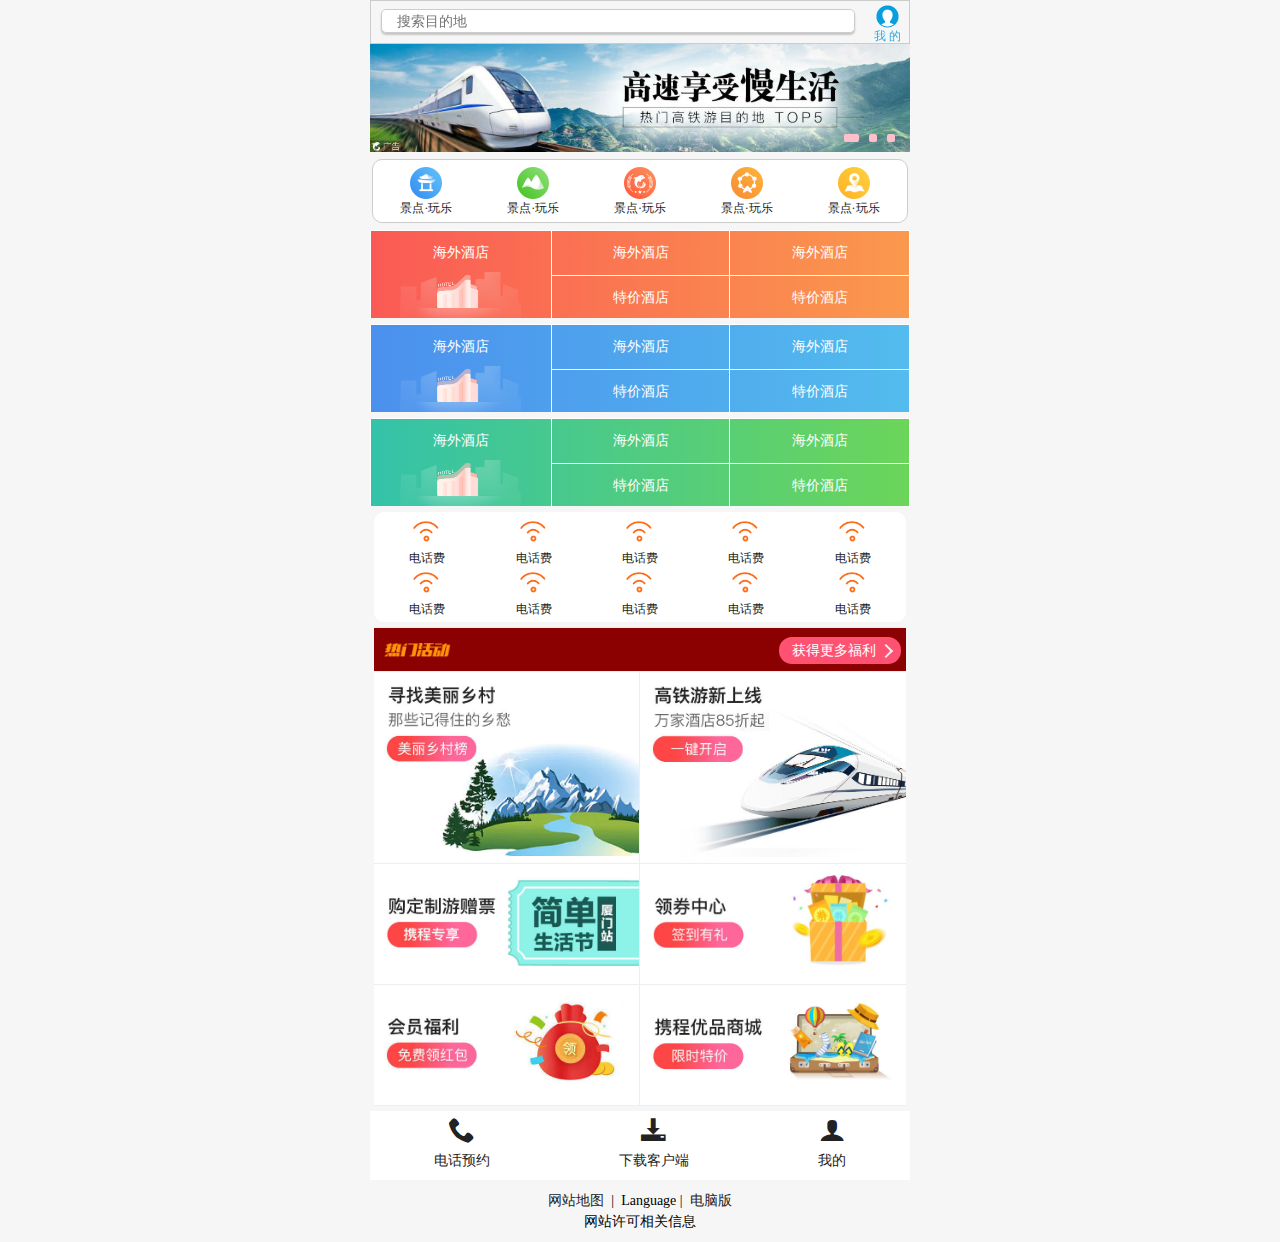
<file: index.html>
<!DOCTYPE html>
<html lang="en">
  <head>
    <meta charset="UTF-8" />
    <meta name="viewport" content="width=device-width, initial-scale=1.0" />
    <meta http-equiv="X-UA-Compatible" content="ie=edge" />
    <link rel="stylesheet" href="css/normalize.css" />
    <link rel="stylesheet" href="css/index.css" />
    <script src="js/index.js"></script>
    <title>携程移动端</title>
  </head>
  <body>
    <!-- 搜索区开始 -->
    <div class="search">
      <input type="text" placeholder="搜索目的地" />
      <a class="user" href="#"><p>我 的</p></a>
    </div>
    <!-- 搜索区结束 -->
    <!-- 焦点图 -->
    <div class="focus">
      <ul>
        <li>
          <a href="#"><img src="upload/focus3.jpg" alt="" /></a>
        </li>
        <li>
          <a href="#"><img src="upload/focus.jpg" alt="" /></a>
        </li>
        <li>
          <a href="#"><img src="upload/focus2.jpg" alt="" /></a>
        </li>
        <li>
          <a href="#"><img src="upload/focus3.jpg" alt="" /></a>
        </li>
        <li>
          <a href="#"><img src="upload/focus.jpg" alt="" /></a>
        </li>
      </ul>
      <ol>
        <li class="current"></li>
        <li></li>
        <li></li>
      </ol>
    </div>
    <!-- 焦点图结束 -->
    <!-- 本地导航栏开始 -->
    <div class="local_nav">
      <a href="">
        <span class="local_nav01"></span>
        景点·玩乐
      </a>
      <a href="">
        <span class="local_nav02"></span>
        景点·玩乐
      </a>
      <a href="">
        <span class="local_nav03"></span>
        景点·玩乐
      </a>
      <a href="">
        <span class="local_nav04"></span>
        景点·玩乐
      </a>
      <a href="">
        <span class="local_nav05"></span>
        景点·玩乐
      </a>
    </div>
    <!-- 本地导航栏结束 -->
    <!-- 中心导航栏开始 -->
    <div class="nav">
      <div class="nav-common">
        <ul class="row">
          <li class="row_1-left">
            <a href="#">海外酒店</a>
          </li>
          <li class="row_1-col_2">
            <a href="#">海外酒店</a>
            <a href="#">特价酒店</a>
          </li>
          <li class="row_1-col_3">
            <a href="#">海外酒店</a>
            <a href="#">特价酒店</a>
          </li>
        </ul>
        <ul class="row">
          <li class="row_1-left">
            <a href="#">海外酒店</a>
          </li>
          <li class="row_1-col_2">
            <a href="#">海外酒店</a>
            <a href="#">特价酒店</a>
          </li>
          <li class="row_1-col_3">
            <a href="#">海外酒店</a>
            <a href="#">特价酒店</a>
          </li>
        </ul>
        <ul class="row">
          <li class="row_1-left">
            <a href="#">海外酒店</a>
          </li>
          <li class="row_1-col_2">
            <a href="#">海外酒店</a>
            <a href="#">特价酒店</a>
          </li>
          <li class="row_1-col_3">
            <a href="#">海外酒店</a>
            <a href="#">特价酒店</a>
          </li>
        </ul>
      </div>
    </div>
    <!-- 中心导航栏结束 -->
    <!-- 侧边导航栏开始 -->
    <div class="subnav-entry">
      <ul class="subnav-ul">
        <li>
          <a href="#">
            <span class="subnav-ul-icon"></span>
            <span>电话费</span>
          </a>
        </li>
        <li>
          <a href="#">
            <span class="subnav-ul-icon"></span>
            <span>电话费</span>
          </a>
        </li>
        <li>
          <a href="#">
            <span class="subnav-ul-icon"></span>
            <span>电话费</span>
          </a>
        </li>
        <li>
          <a href="#">
            <span class="subnav-ul-icon"></span>
            <span>电话费</span>
          </a>
        </li>
        <li>
          <a href="#">
            <span class="subnav-ul-icon"></span>
            <span>电话费</span>
          </a>
        </li>
        <li>
          <a href="#">
            <span class="subnav-ul-icon"></span>
            <span>电话费</span>
          </a>
        </li>
        <li>
          <a href="#">
            <span class="subnav-ul-icon"></span>
            <span>电话费</span>
          </a>
        </li>
        <li>
          <a href="#">
            <span class="subnav-ul-icon"></span>
            <span>电话费</span>
          </a>
        </li>
        <li>
          <a href="#">
            <span class="subnav-ul-icon"></span>
            <span>电话费</span>
          </a>
        </li>
        <li>
          <a href="#">
            <span class="subnav-ul-icon"></span>
            <span>电话费</span>
          </a>
        </li>
      </ul>
    </div>
    <!-- 侧边导航栏结束 -->
    <!-- 销售模块开始 -->
    <div class="sales-box">
      <div class="sales-hd">
        <h2>热门活动</h2>
        <span class="hot"></span>
        <a class="more" href="#">获得更多福利</a>
      </div>
      <ul class="sales-bd">
        <li>
          <a href="#"><img src="upload/pic1.jpg" alt="" /></a>
          <a href="#"><img src="upload/pic2.jpg" alt="" /></a>
        </li>
        <li>
          <a href="#"><img src="upload/pic3.jpg" alt="" /></a>
          <a href="#"><img src="upload/pic4.jpg" alt="" /></a>
        </li>
        <li>
          <a href="#"><img src="upload/pic5.jpg" alt="" /></a>
          <a href="#"><img src="upload/pic6.jpg" alt="" /></a>
        </li>
      </ul>
    </div>
    <!-- 销售模块结束 -->
    <!-- 底部模块开始 -->
    <div class="foot">
      <a href="#">
        <span></span>
        <p>电话预约</p>
      </a>
      <a href="#">
        <span></span>
        <p>下载客户端</p>
      </a>
      <a href="#">
        <span></span>
        <p>我的</p>
      </a>
    </div>
    <!-- 底部模块结束 -->
    <!-- 返回顶部模块开始 -->
    <div class="goback"></div>
    <!-- 返回顶部模块结束 -->
    <!-- 网站许可信息开始 -->
    <div class="webmsg">
      <p>
        <a href="#">网站地图</a> &nbsp|&nbsp <span>Language</span>&nbsp|&nbsp
        <a href="#">电脑版</a>
      </p>
      <p>网站许可相关信息</p>
    </div>
    <!-- 网站许可信息结束 -->
  </body>
</html>
</file>
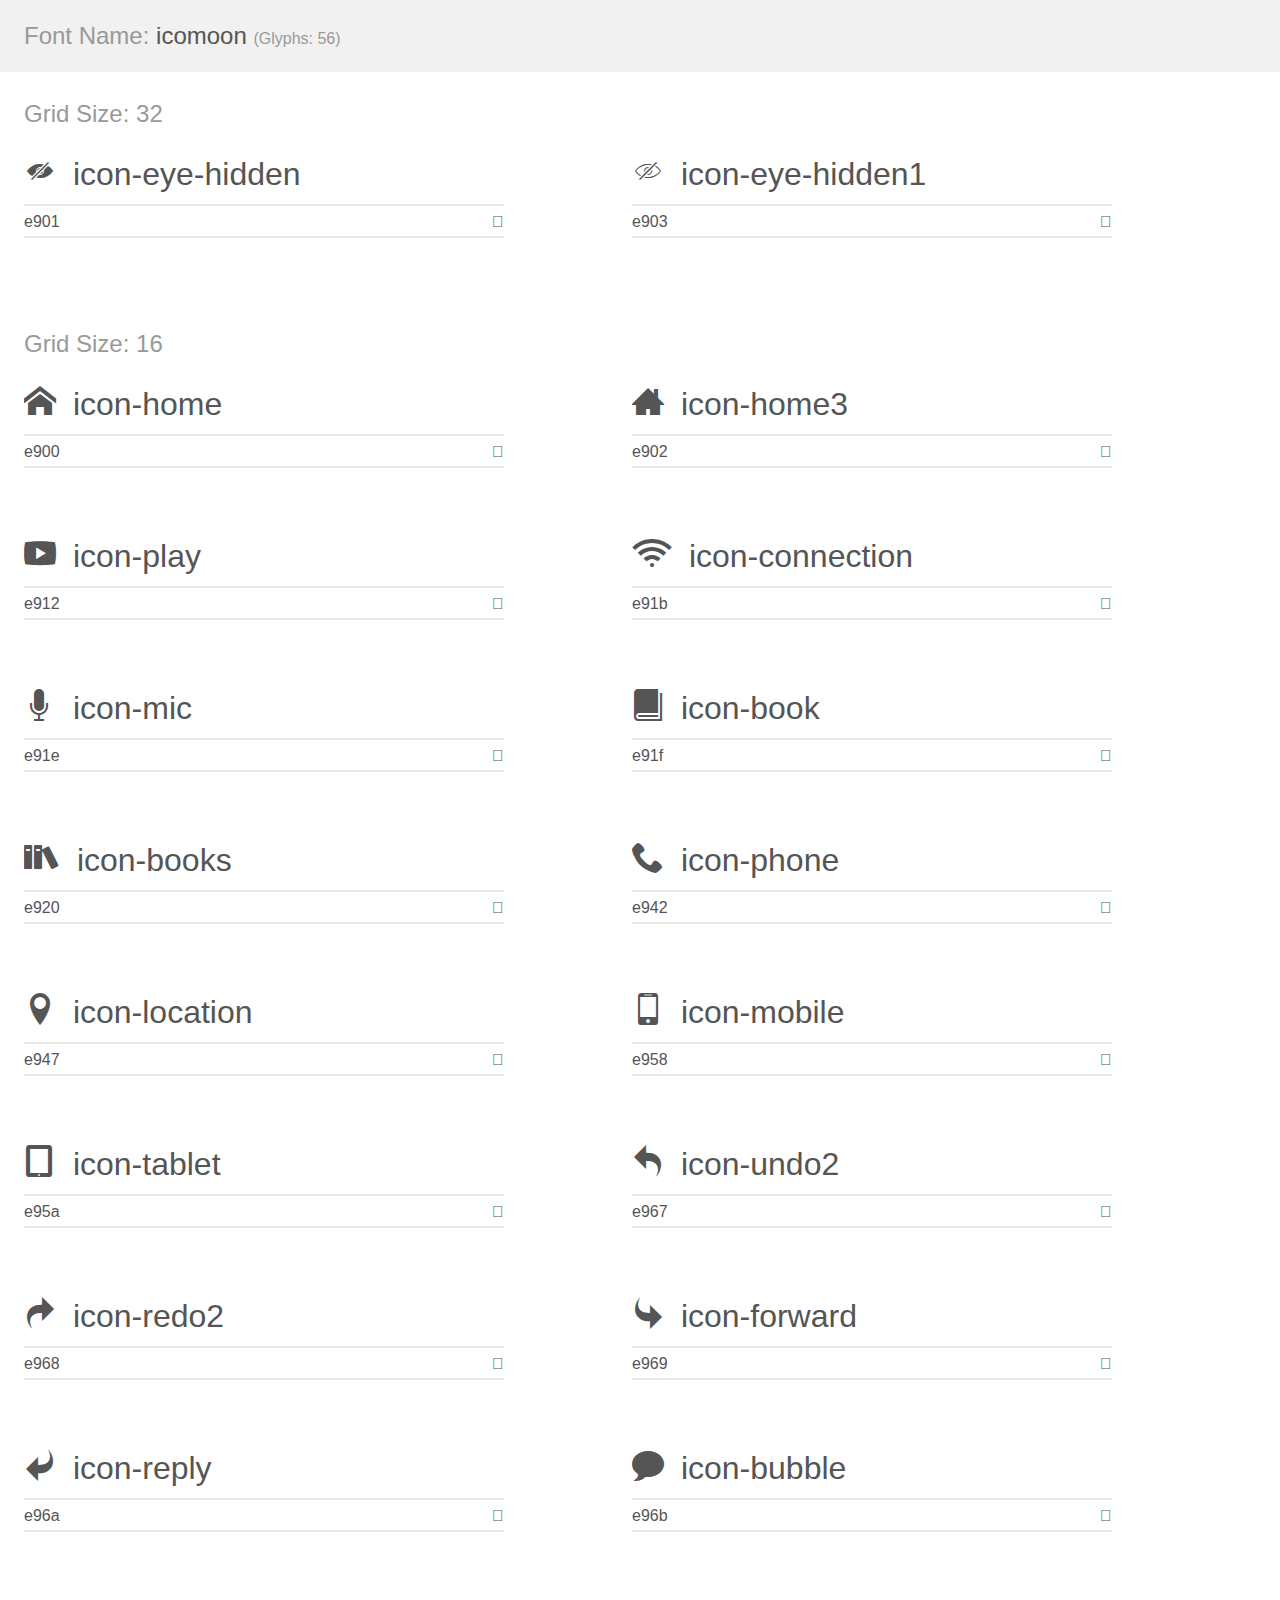
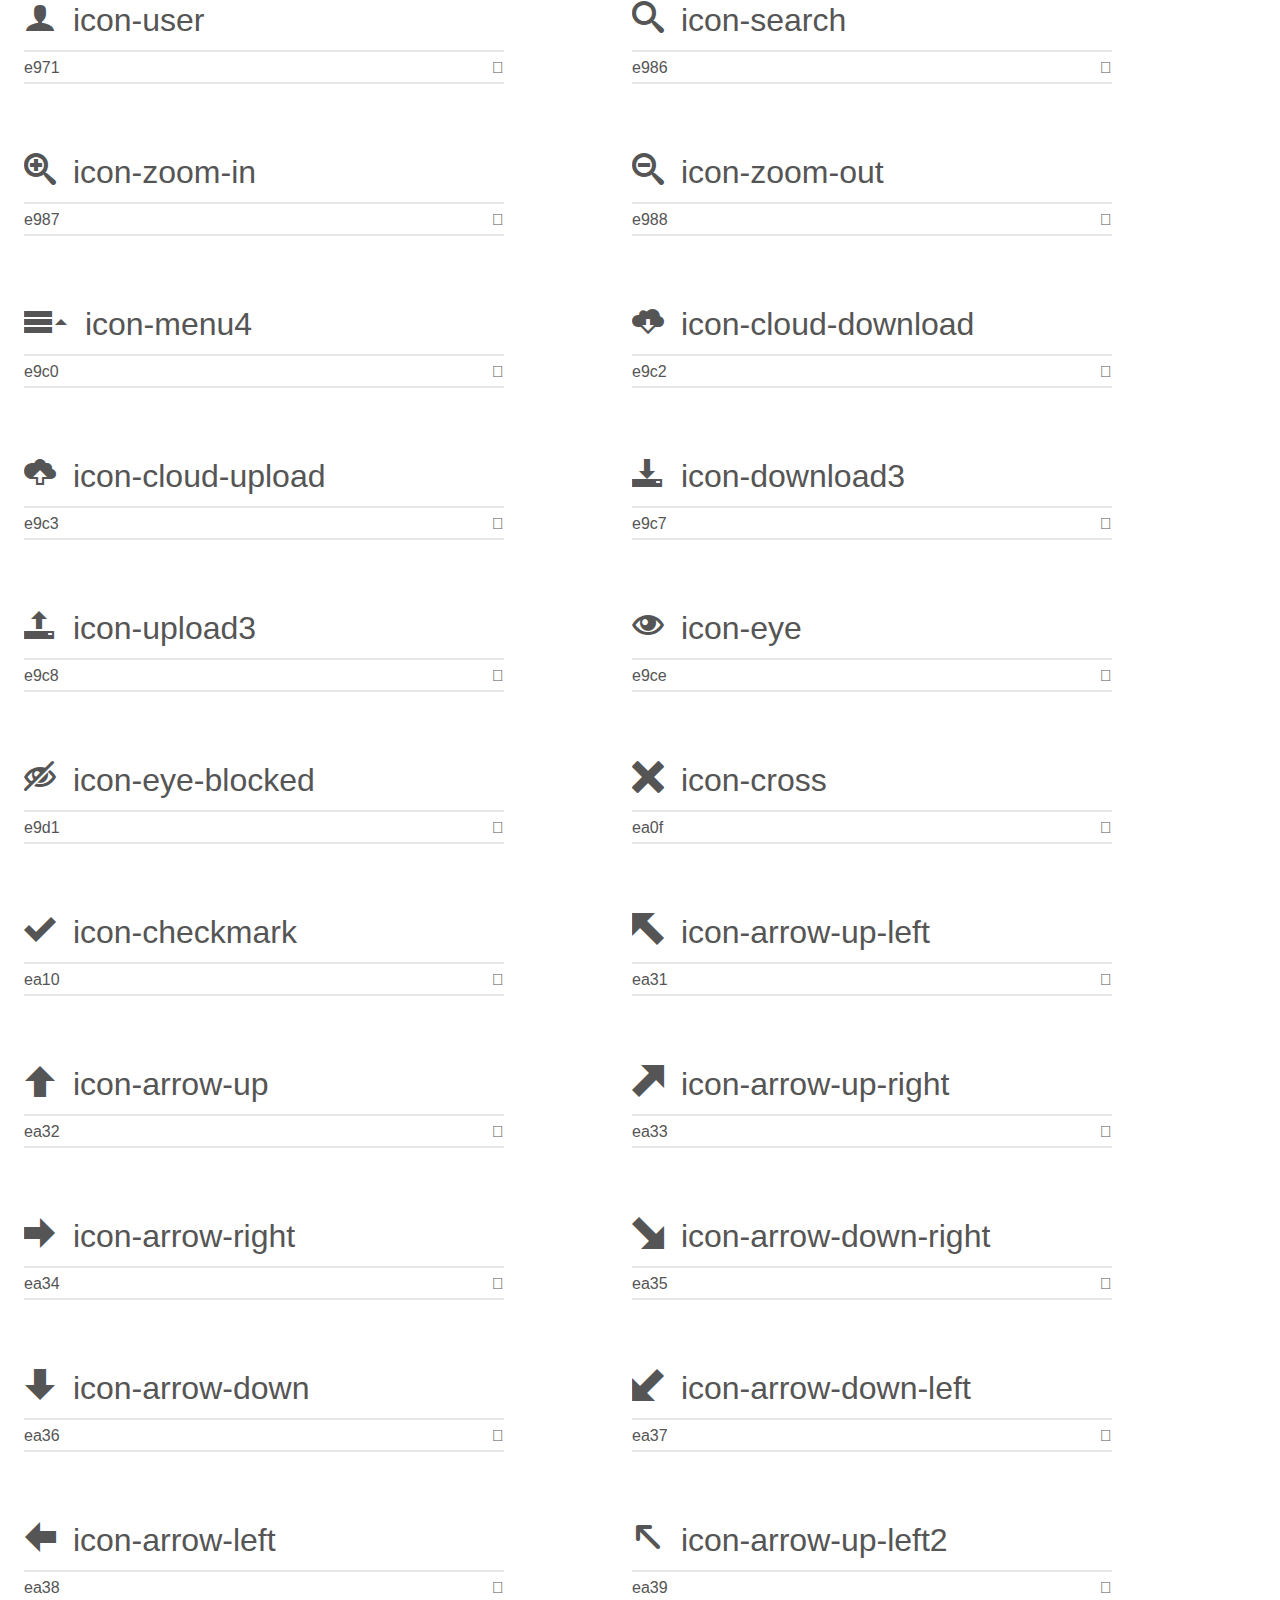
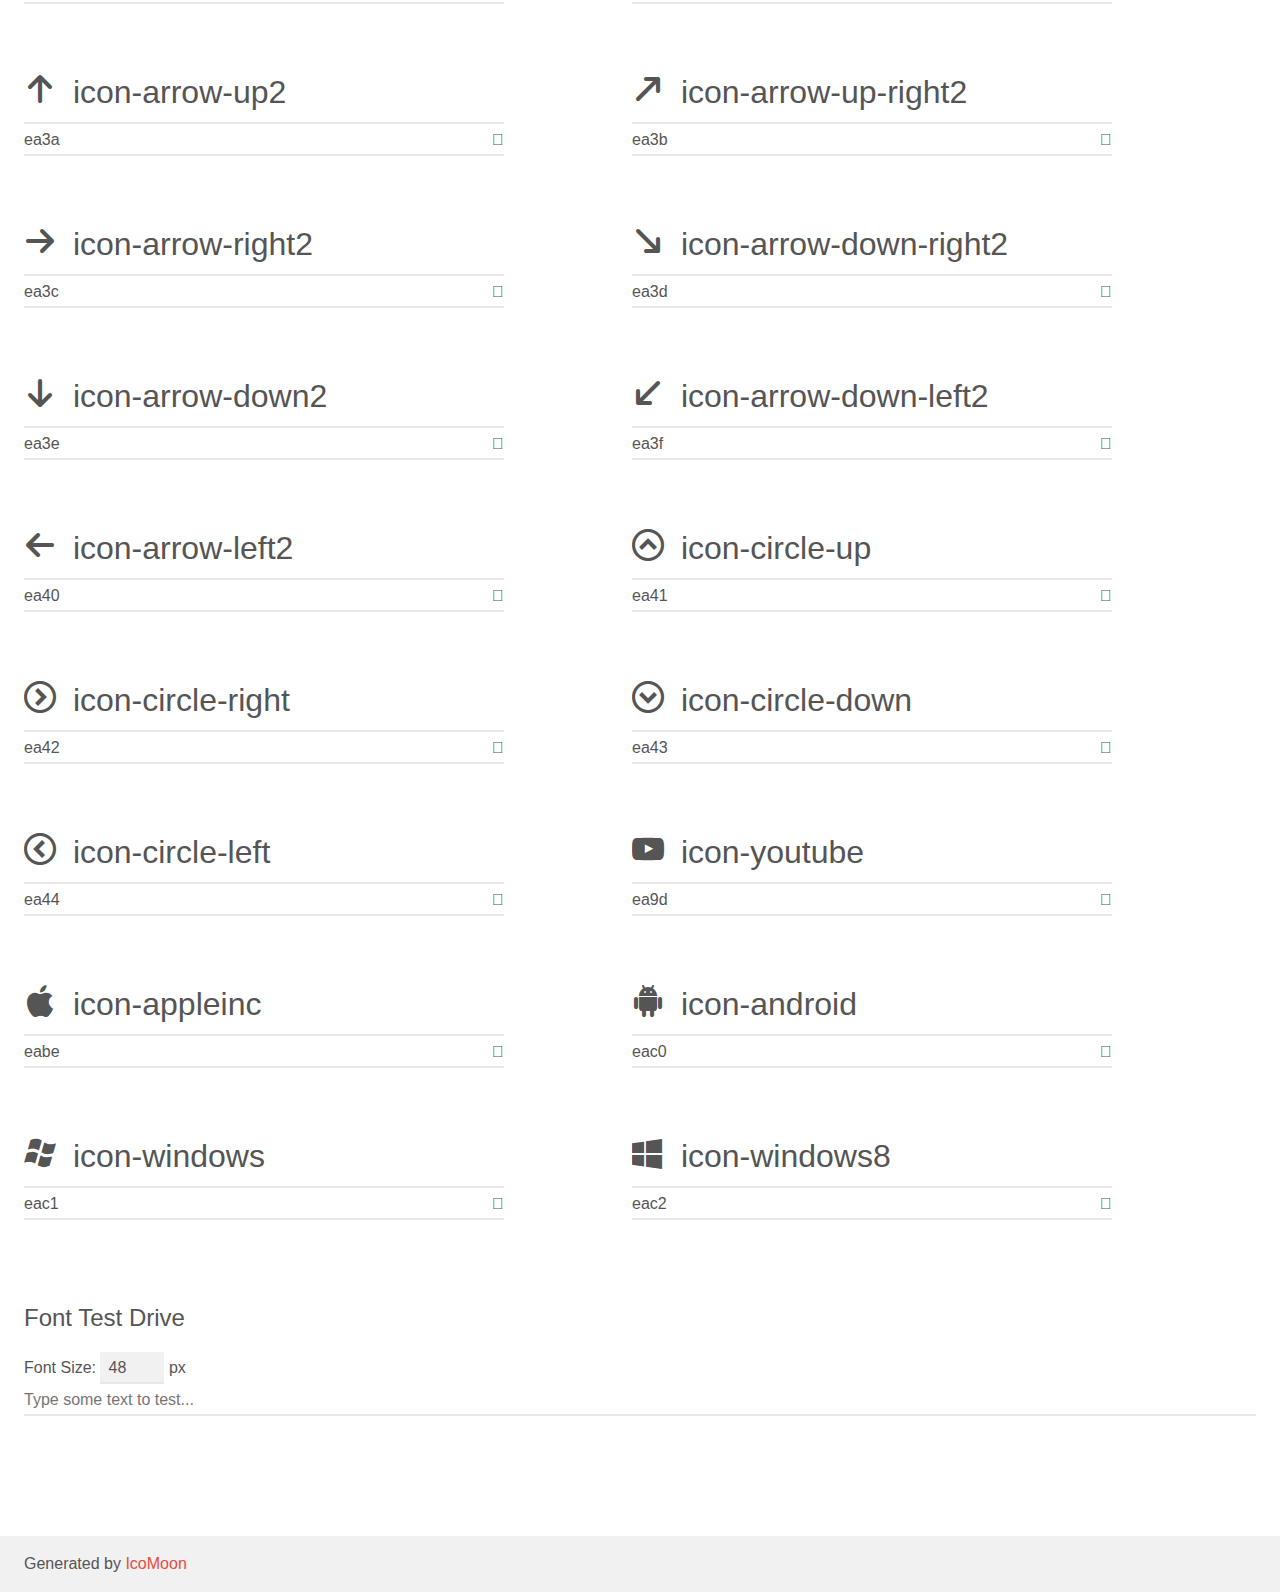
<file: icomoon/demo.html>
<!doctype html>
<html>
<head>
    <meta charset="utf-8">
    <title>IcoMoon Demo</title>
    <meta name="description" content="An Icon Font Generated By IcoMoon.io">
    <meta name="viewport" content="width=device-width, initial-scale=1">
    <link rel="stylesheet" href="demo-files/demo.css">
    <link rel="stylesheet" href="style.css"></head>
<body>
    <div class="bgc1 clearfix">
        <h1 class="mhmm mvm"><span class="fgc1">Font Name:</span> icomoon <small class="fgc1">(Glyphs:&nbsp;56)</small></h1>
    </div>
    <div class="clearfix mhl ptl">
        <h1 class="mvm mtn fgc1">Grid Size: 32</h1>
        <div class="glyph fs1">
            <div class="clearfix bshadow0 pbs">
                <span class="icon-eye-hidden"></span>
                <span class="mls"> icon-eye-hidden</span>
            </div>
            <fieldset class="fs0 size1of1 clearfix hidden-false">
                <input type="text" readonly value="e901" class="unit size1of2" />
                <input type="text" maxlength="1" readonly value="&#xe901;" class="unitRight size1of2 talign-right" />
            </fieldset>
            <div class="fs0 bshadow0 clearfix hidden-true">
                <span class="unit pvs fgc1">liga: </span>
                <input type="text" readonly value="" class="liga unitRight" />
            </div>
        </div>
        <div class="glyph fs1">
            <div class="clearfix bshadow0 pbs">
                <span class="icon-eye-hidden1"></span>
                <span class="mls"> icon-eye-hidden1</span>
            </div>
            <fieldset class="fs0 size1of1 clearfix hidden-false">
                <input type="text" readonly value="e903" class="unit size1of2" />
                <input type="text" maxlength="1" readonly value="&#xe903;" class="unitRight size1of2 talign-right" />
            </fieldset>
            <div class="fs0 bshadow0 clearfix hidden-true">
                <span class="unit pvs fgc1">liga: </span>
                <input type="text" readonly value="" class="liga unitRight" />
            </div>
        </div>
    </div>
    <div class="clearfix mhl ptl">
        <h1 class="mvm mtn fgc1">Grid Size: 16</h1>
        <div class="glyph fs2">
            <div class="clearfix bshadow0 pbs">
                <span class="icon-home"></span>
                <span class="mls"> icon-home</span>
            </div>
            <fieldset class="fs0 size1of1 clearfix hidden-false">
                <input type="text" readonly value="e900" class="unit size1of2" />
                <input type="text" maxlength="1" readonly value="&#xe900;" class="unitRight size1of2 talign-right" />
            </fieldset>
            <div class="fs0 bshadow0 clearfix hidden-true">
                <span class="unit pvs fgc1">liga: </span>
                <input type="text" readonly value="home, house" class="liga unitRight" />
            </div>
        </div>
        <div class="glyph fs2">
            <div class="clearfix bshadow0 pbs">
                <span class="icon-home3"></span>
                <span class="mls"> icon-home3</span>
            </div>
            <fieldset class="fs0 size1of1 clearfix hidden-false">
                <input type="text" readonly value="e902" class="unit size1of2" />
                <input type="text" maxlength="1" readonly value="&#xe902;" class="unitRight size1of2 talign-right" />
            </fieldset>
            <div class="fs0 bshadow0 clearfix hidden-true">
                <span class="unit pvs fgc1">liga: </span>
                <input type="text" readonly value="home3, house3" class="liga unitRight" />
            </div>
        </div>
        <div class="glyph fs2">
            <div class="clearfix bshadow0 pbs">
                <span class="icon-play"></span>
                <span class="mls"> icon-play</span>
            </div>
            <fieldset class="fs0 size1of1 clearfix hidden-false">
                <input type="text" readonly value="e912" class="unit size1of2" />
                <input type="text" maxlength="1" readonly value="&#xe912;" class="unitRight size1of2 talign-right" />
            </fieldset>
            <div class="fs0 bshadow0 clearfix hidden-true">
                <span class="unit pvs fgc1">liga: </span>
                <input type="text" readonly value="play, video" class="liga unitRight" />
            </div>
        </div>
        <div class="glyph fs2">
            <div class="clearfix bshadow0 pbs">
                <span class="icon-connection"></span>
                <span class="mls"> icon-connection</span>
            </div>
            <fieldset class="fs0 size1of1 clearfix hidden-false">
                <input type="text" readonly value="e91b" class="unit size1of2" />
                <input type="text" maxlength="1" readonly value="&#xe91b;" class="unitRight size1of2 talign-right" />
            </fieldset>
            <div class="fs0 bshadow0 clearfix hidden-true">
                <span class="unit pvs fgc1">liga: </span>
                <input type="text" readonly value="connection, wifi" class="liga unitRight" />
            </div>
        </div>
        <div class="glyph fs2">
            <div class="clearfix bshadow0 pbs">
                <span class="icon-mic"></span>
                <span class="mls"> icon-mic</span>
            </div>
            <fieldset class="fs0 size1of1 clearfix hidden-false">
                <input type="text" readonly value="e91e" class="unit size1of2" />
                <input type="text" maxlength="1" readonly value="&#xe91e;" class="unitRight size1of2 talign-right" />
            </fieldset>
            <div class="fs0 bshadow0 clearfix hidden-true">
                <span class="unit pvs fgc1">liga: </span>
                <input type="text" readonly value="mic, microphone" class="liga unitRight" />
            </div>
        </div>
        <div class="glyph fs2">
            <div class="clearfix bshadow0 pbs">
                <span class="icon-book"></span>
                <span class="mls"> icon-book</span>
            </div>
            <fieldset class="fs0 size1of1 clearfix hidden-false">
                <input type="text" readonly value="e91f" class="unit size1of2" />
                <input type="text" maxlength="1" readonly value="&#xe91f;" class="unitRight size1of2 talign-right" />
            </fieldset>
            <div class="fs0 bshadow0 clearfix hidden-true">
                <span class="unit pvs fgc1">liga: </span>
                <input type="text" readonly value="book, read" class="liga unitRight" />
            </div>
        </div>
        <div class="glyph fs2">
            <div class="clearfix bshadow0 pbs">
                <span class="icon-books"></span>
                <span class="mls"> icon-books</span>
            </div>
            <fieldset class="fs0 size1of1 clearfix hidden-false">
                <input type="text" readonly value="e920" class="unit size1of2" />
                <input type="text" maxlength="1" readonly value="&#xe920;" class="unitRight size1of2 talign-right" />
            </fieldset>
            <div class="fs0 bshadow0 clearfix hidden-true">
                <span class="unit pvs fgc1">liga: </span>
                <input type="text" readonly value="books, library" class="liga unitRight" />
            </div>
        </div>
        <div class="glyph fs2">
            <div class="clearfix bshadow0 pbs">
                <span class="icon-phone"></span>
                <span class="mls"> icon-phone</span>
            </div>
            <fieldset class="fs0 size1of1 clearfix hidden-false">
                <input type="text" readonly value="e942" class="unit size1of2" />
                <input type="text" maxlength="1" readonly value="&#xe942;" class="unitRight size1of2 talign-right" />
            </fieldset>
            <div class="fs0 bshadow0 clearfix hidden-true">
                <span class="unit pvs fgc1">liga: </span>
                <input type="text" readonly value="phone, telephone" class="liga unitRight" />
            </div>
        </div>
        <div class="glyph fs2">
            <div class="clearfix bshadow0 pbs">
                <span class="icon-location"></span>
                <span class="mls"> icon-location</span>
            </div>
            <fieldset class="fs0 size1of1 clearfix hidden-false">
                <input type="text" readonly value="e947" class="unit size1of2" />
                <input type="text" maxlength="1" readonly value="&#xe947;" class="unitRight size1of2 talign-right" />
            </fieldset>
            <div class="fs0 bshadow0 clearfix hidden-true">
                <span class="unit pvs fgc1">liga: </span>
                <input type="text" readonly value="location, map-marker" class="liga unitRight" />
            </div>
        </div>
        <div class="glyph fs2">
            <div class="clearfix bshadow0 pbs">
                <span class="icon-mobile"></span>
                <span class="mls"> icon-mobile</span>
            </div>
            <fieldset class="fs0 size1of1 clearfix hidden-false">
                <input type="text" readonly value="e958" class="unit size1of2" />
                <input type="text" maxlength="1" readonly value="&#xe958;" class="unitRight size1of2 talign-right" />
            </fieldset>
            <div class="fs0 bshadow0 clearfix hidden-true">
                <span class="unit pvs fgc1">liga: </span>
                <input type="text" readonly value="mobile, cell-phone" class="liga unitRight" />
            </div>
        </div>
        <div class="glyph fs2">
            <div class="clearfix bshadow0 pbs">
                <span class="icon-tablet"></span>
                <span class="mls"> icon-tablet</span>
            </div>
            <fieldset class="fs0 size1of1 clearfix hidden-false">
                <input type="text" readonly value="e95a" class="unit size1of2" />
                <input type="text" maxlength="1" readonly value="&#xe95a;" class="unitRight size1of2 talign-right" />
            </fieldset>
            <div class="fs0 bshadow0 clearfix hidden-true">
                <span class="unit pvs fgc1">liga: </span>
                <input type="text" readonly value="tablet, mobile3" class="liga unitRight" />
            </div>
        </div>
        <div class="glyph fs2">
            <div class="clearfix bshadow0 pbs">
                <span class="icon-undo2"></span>
                <span class="mls"> icon-undo2</span>
            </div>
            <fieldset class="fs0 size1of1 clearfix hidden-false">
                <input type="text" readonly value="e967" class="unit size1of2" />
                <input type="text" maxlength="1" readonly value="&#xe967;" class="unitRight size1of2 talign-right" />
            </fieldset>
            <div class="fs0 bshadow0 clearfix hidden-true">
                <span class="unit pvs fgc1">liga: </span>
                <input type="text" readonly value="undo2, left" class="liga unitRight" />
            </div>
        </div>
        <div class="glyph fs2">
            <div class="clearfix bshadow0 pbs">
                <span class="icon-redo2"></span>
                <span class="mls"> icon-redo2</span>
            </div>
            <fieldset class="fs0 size1of1 clearfix hidden-false">
                <input type="text" readonly value="e968" class="unit size1of2" />
                <input type="text" maxlength="1" readonly value="&#xe968;" class="unitRight size1of2 talign-right" />
            </fieldset>
            <div class="fs0 bshadow0 clearfix hidden-true">
                <span class="unit pvs fgc1">liga: </span>
                <input type="text" readonly value="redo2, right" class="liga unitRight" />
            </div>
        </div>
        <div class="glyph fs2">
            <div class="clearfix bshadow0 pbs">
                <span class="icon-forward"></span>
                <span class="mls"> icon-forward</span>
            </div>
            <fieldset class="fs0 size1of1 clearfix hidden-false">
                <input type="text" readonly value="e969" class="unit size1of2" />
                <input type="text" maxlength="1" readonly value="&#xe969;" class="unitRight size1of2 talign-right" />
            </fieldset>
            <div class="fs0 bshadow0 clearfix hidden-true">
                <span class="unit pvs fgc1">liga: </span>
                <input type="text" readonly value="forward, right2" class="liga unitRight" />
            </div>
        </div>
        <div class="glyph fs2">
            <div class="clearfix bshadow0 pbs">
                <span class="icon-reply"></span>
                <span class="mls"> icon-reply</span>
            </div>
            <fieldset class="fs0 size1of1 clearfix hidden-false">
                <input type="text" readonly value="e96a" class="unit size1of2" />
                <input type="text" maxlength="1" readonly value="&#xe96a;" class="unitRight size1of2 talign-right" />
            </fieldset>
            <div class="fs0 bshadow0 clearfix hidden-true">
                <span class="unit pvs fgc1">liga: </span>
                <input type="text" readonly value="reply, left2" class="liga unitRight" />
            </div>
        </div>
        <div class="glyph fs2">
            <div class="clearfix bshadow0 pbs">
                <span class="icon-bubble"></span>
                <span class="mls"> icon-bubble</span>
            </div>
            <fieldset class="fs0 size1of1 clearfix hidden-false">
                <input type="text" readonly value="e96b" class="unit size1of2" />
                <input type="text" maxlength="1" readonly value="&#xe96b;" class="unitRight size1of2 talign-right" />
            </fieldset>
            <div class="fs0 bshadow0 clearfix hidden-true">
                <span class="unit pvs fgc1">liga: </span>
                <input type="text" readonly value="bubble, comment" class="liga unitRight" />
            </div>
        </div>
        <div class="glyph fs2">
            <div class="clearfix bshadow0 pbs">
                <span class="icon-user"></span>
                <span class="mls"> icon-user</span>
            </div>
            <fieldset class="fs0 size1of1 clearfix hidden-false">
                <input type="text" readonly value="e971" class="unit size1of2" />
                <input type="text" maxlength="1" readonly value="&#xe971;" class="unitRight size1of2 talign-right" />
            </fieldset>
            <div class="fs0 bshadow0 clearfix hidden-true">
                <span class="unit pvs fgc1">liga: </span>
                <input type="text" readonly value="user, profile2" class="liga unitRight" />
            </div>
        </div>
        <div class="glyph fs2">
            <div class="clearfix bshadow0 pbs">
                <span class="icon-search"></span>
                <span class="mls"> icon-search</span>
            </div>
            <fieldset class="fs0 size1of1 clearfix hidden-false">
                <input type="text" readonly value="e986" class="unit size1of2" />
                <input type="text" maxlength="1" readonly value="&#xe986;" class="unitRight size1of2 talign-right" />
            </fieldset>
            <div class="fs0 bshadow0 clearfix hidden-true">
                <span class="unit pvs fgc1">liga: </span>
                <input type="text" readonly value="search, magnifier" class="liga unitRight" />
            </div>
        </div>
        <div class="glyph fs2">
            <div class="clearfix bshadow0 pbs">
                <span class="icon-zoom-in"></span>
                <span class="mls"> icon-zoom-in</span>
            </div>
            <fieldset class="fs0 size1of1 clearfix hidden-false">
                <input type="text" readonly value="e987" class="unit size1of2" />
                <input type="text" maxlength="1" readonly value="&#xe987;" class="unitRight size1of2 talign-right" />
            </fieldset>
            <div class="fs0 bshadow0 clearfix hidden-true">
                <span class="unit pvs fgc1">liga: </span>
                <input type="text" readonly value="zoom-in, magnifier2" class="liga unitRight" />
            </div>
        </div>
        <div class="glyph fs2">
            <div class="clearfix bshadow0 pbs">
                <span class="icon-zoom-out"></span>
                <span class="mls"> icon-zoom-out</span>
            </div>
            <fieldset class="fs0 size1of1 clearfix hidden-false">
                <input type="text" readonly value="e988" class="unit size1of2" />
                <input type="text" maxlength="1" readonly value="&#xe988;" class="unitRight size1of2 talign-right" />
            </fieldset>
            <div class="fs0 bshadow0 clearfix hidden-true">
                <span class="unit pvs fgc1">liga: </span>
                <input type="text" readonly value="zoom-out, magnifier3" class="liga unitRight" />
            </div>
        </div>
        <div class="glyph fs2">
            <div class="clearfix bshadow0 pbs">
                <span class="icon-menu4"></span>
                <span class="mls"> icon-menu4</span>
            </div>
            <fieldset class="fs0 size1of1 clearfix hidden-false">
                <input type="text" readonly value="e9c0" class="unit size1of2" />
                <input type="text" maxlength="1" readonly value="&#xe9c0;" class="unitRight size1of2 talign-right" />
            </fieldset>
            <div class="fs0 bshadow0 clearfix hidden-true">
                <span class="unit pvs fgc1">liga: </span>
                <input type="text" readonly value="menu4, options4" class="liga unitRight" />
            </div>
        </div>
        <div class="glyph fs2">
            <div class="clearfix bshadow0 pbs">
                <span class="icon-cloud-download"></span>
                <span class="mls"> icon-cloud-download</span>
            </div>
            <fieldset class="fs0 size1of1 clearfix hidden-false">
                <input type="text" readonly value="e9c2" class="unit size1of2" />
                <input type="text" maxlength="1" readonly value="&#xe9c2;" class="unitRight size1of2 talign-right" />
            </fieldset>
            <div class="fs0 bshadow0 clearfix hidden-true">
                <span class="unit pvs fgc1">liga: </span>
                <input type="text" readonly value="cloud-download, cloud2" class="liga unitRight" />
            </div>
        </div>
        <div class="glyph fs2">
            <div class="clearfix bshadow0 pbs">
                <span class="icon-cloud-upload"></span>
                <span class="mls"> icon-cloud-upload</span>
            </div>
            <fieldset class="fs0 size1of1 clearfix hidden-false">
                <input type="text" readonly value="e9c3" class="unit size1of2" />
                <input type="text" maxlength="1" readonly value="&#xe9c3;" class="unitRight size1of2 talign-right" />
            </fieldset>
            <div class="fs0 bshadow0 clearfix hidden-true">
                <span class="unit pvs fgc1">liga: </span>
                <input type="text" readonly value="cloud-upload, cloud3" class="liga unitRight" />
            </div>
        </div>
        <div class="glyph fs2">
            <div class="clearfix bshadow0 pbs">
                <span class="icon-download3"></span>
                <span class="mls"> icon-download3</span>
            </div>
            <fieldset class="fs0 size1of1 clearfix hidden-false">
                <input type="text" readonly value="e9c7" class="unit size1of2" />
                <input type="text" maxlength="1" readonly value="&#xe9c7;" class="unitRight size1of2 talign-right" />
            </fieldset>
            <div class="fs0 bshadow0 clearfix hidden-true">
                <span class="unit pvs fgc1">liga: </span>
                <input type="text" readonly value="download3, save5" class="liga unitRight" />
            </div>
        </div>
        <div class="glyph fs2">
            <div class="clearfix bshadow0 pbs">
                <span class="icon-upload3"></span>
                <span class="mls"> icon-upload3</span>
            </div>
            <fieldset class="fs0 size1of1 clearfix hidden-false">
                <input type="text" readonly value="e9c8" class="unit size1of2" />
                <input type="text" maxlength="1" readonly value="&#xe9c8;" class="unitRight size1of2 talign-right" />
            </fieldset>
            <div class="fs0 bshadow0 clearfix hidden-true">
                <span class="unit pvs fgc1">liga: </span>
                <input type="text" readonly value="upload3, load3" class="liga unitRight" />
            </div>
        </div>
        <div class="glyph fs2">
            <div class="clearfix bshadow0 pbs">
                <span class="icon-eye"></span>
                <span class="mls"> icon-eye</span>
            </div>
            <fieldset class="fs0 size1of1 clearfix hidden-false">
                <input type="text" readonly value="e9ce" class="unit size1of2" />
                <input type="text" maxlength="1" readonly value="&#xe9ce;" class="unitRight size1of2 talign-right" />
            </fieldset>
            <div class="fs0 bshadow0 clearfix hidden-true">
                <span class="unit pvs fgc1">liga: </span>
                <input type="text" readonly value="eye, views" class="liga unitRight" />
            </div>
        </div>
        <div class="glyph fs2">
            <div class="clearfix bshadow0 pbs">
                <span class="icon-eye-blocked"></span>
                <span class="mls"> icon-eye-blocked</span>
            </div>
            <fieldset class="fs0 size1of1 clearfix hidden-false">
                <input type="text" readonly value="e9d1" class="unit size1of2" />
                <input type="text" maxlength="1" readonly value="&#xe9d1;" class="unitRight size1of2 talign-right" />
            </fieldset>
            <div class="fs0 bshadow0 clearfix hidden-true">
                <span class="unit pvs fgc1">liga: </span>
                <input type="text" readonly value="eye-blocked, views4" class="liga unitRight" />
            </div>
        </div>
        <div class="glyph fs2">
            <div class="clearfix bshadow0 pbs">
                <span class="icon-cross"></span>
                <span class="mls"> icon-cross</span>
            </div>
            <fieldset class="fs0 size1of1 clearfix hidden-false">
                <input type="text" readonly value="ea0f" class="unit size1of2" />
                <input type="text" maxlength="1" readonly value="&#xea0f;" class="unitRight size1of2 talign-right" />
            </fieldset>
            <div class="fs0 bshadow0 clearfix hidden-true">
                <span class="unit pvs fgc1">liga: </span>
                <input type="text" readonly value="cross, cancel" class="liga unitRight" />
            </div>
        </div>
        <div class="glyph fs2">
            <div class="clearfix bshadow0 pbs">
                <span class="icon-checkmark"></span>
                <span class="mls"> icon-checkmark</span>
            </div>
            <fieldset class="fs0 size1of1 clearfix hidden-false">
                <input type="text" readonly value="ea10" class="unit size1of2" />
                <input type="text" maxlength="1" readonly value="&#xea10;" class="unitRight size1of2 talign-right" />
            </fieldset>
            <div class="fs0 bshadow0 clearfix hidden-true">
                <span class="unit pvs fgc1">liga: </span>
                <input type="text" readonly value="checkmark, tick" class="liga unitRight" />
            </div>
        </div>
        <div class="glyph fs2">
            <div class="clearfix bshadow0 pbs">
                <span class="icon-arrow-up-left"></span>
                <span class="mls"> icon-arrow-up-left</span>
            </div>
            <fieldset class="fs0 size1of1 clearfix hidden-false">
                <input type="text" readonly value="ea31" class="unit size1of2" />
                <input type="text" maxlength="1" readonly value="&#xea31;" class="unitRight size1of2 talign-right" />
            </fieldset>
            <div class="fs0 bshadow0 clearfix hidden-true">
                <span class="unit pvs fgc1">liga: </span>
                <input type="text" readonly value="arrow-up-left, up-left" class="liga unitRight" />
            </div>
        </div>
        <div class="glyph fs2">
            <div class="clearfix bshadow0 pbs">
                <span class="icon-arrow-up"></span>
                <span class="mls"> icon-arrow-up</span>
            </div>
            <fieldset class="fs0 size1of1 clearfix hidden-false">
                <input type="text" readonly value="ea32" class="unit size1of2" />
                <input type="text" maxlength="1" readonly value="&#xea32;" class="unitRight size1of2 talign-right" />
            </fieldset>
            <div class="fs0 bshadow0 clearfix hidden-true">
                <span class="unit pvs fgc1">liga: </span>
                <input type="text" readonly value="arrow-up, up" class="liga unitRight" />
            </div>
        </div>
        <div class="glyph fs2">
            <div class="clearfix bshadow0 pbs">
                <span class="icon-arrow-up-right"></span>
                <span class="mls"> icon-arrow-up-right</span>
            </div>
            <fieldset class="fs0 size1of1 clearfix hidden-false">
                <input type="text" readonly value="ea33" class="unit size1of2" />
                <input type="text" maxlength="1" readonly value="&#xea33;" class="unitRight size1of2 talign-right" />
            </fieldset>
            <div class="fs0 bshadow0 clearfix hidden-true">
                <span class="unit pvs fgc1">liga: </span>
                <input type="text" readonly value="arrow-up-right, up-right" class="liga unitRight" />
            </div>
        </div>
        <div class="glyph fs2">
            <div class="clearfix bshadow0 pbs">
                <span class="icon-arrow-right"></span>
                <span class="mls"> icon-arrow-right</span>
            </div>
            <fieldset class="fs0 size1of1 clearfix hidden-false">
                <input type="text" readonly value="ea34" class="unit size1of2" />
                <input type="text" maxlength="1" readonly value="&#xea34;" class="unitRight size1of2 talign-right" />
            </fieldset>
            <div class="fs0 bshadow0 clearfix hidden-true">
                <span class="unit pvs fgc1">liga: </span>
                <input type="text" readonly value="arrow-right, right3" class="liga unitRight" />
            </div>
        </div>
        <div class="glyph fs2">
            <div class="clearfix bshadow0 pbs">
                <span class="icon-arrow-down-right"></span>
                <span class="mls"> icon-arrow-down-right</span>
            </div>
            <fieldset class="fs0 size1of1 clearfix hidden-false">
                <input type="text" readonly value="ea35" class="unit size1of2" />
                <input type="text" maxlength="1" readonly value="&#xea35;" class="unitRight size1of2 talign-right" />
            </fieldset>
            <div class="fs0 bshadow0 clearfix hidden-true">
                <span class="unit pvs fgc1">liga: </span>
                <input type="text" readonly value="arrow-down-right, down-right" class="liga unitRight" />
            </div>
        </div>
        <div class="glyph fs2">
            <div class="clearfix bshadow0 pbs">
                <span class="icon-arrow-down"></span>
                <span class="mls"> icon-arrow-down</span>
            </div>
            <fieldset class="fs0 size1of1 clearfix hidden-false">
                <input type="text" readonly value="ea36" class="unit size1of2" />
                <input type="text" maxlength="1" readonly value="&#xea36;" class="unitRight size1of2 talign-right" />
            </fieldset>
            <div class="fs0 bshadow0 clearfix hidden-true">
                <span class="unit pvs fgc1">liga: </span>
                <input type="text" readonly value="arrow-down, down" class="liga unitRight" />
            </div>
        </div>
        <div class="glyph fs2">
            <div class="clearfix bshadow0 pbs">
                <span class="icon-arrow-down-left"></span>
                <span class="mls"> icon-arrow-down-left</span>
            </div>
            <fieldset class="fs0 size1of1 clearfix hidden-false">
                <input type="text" readonly value="ea37" class="unit size1of2" />
                <input type="text" maxlength="1" readonly value="&#xea37;" class="unitRight size1of2 talign-right" />
            </fieldset>
            <div class="fs0 bshadow0 clearfix hidden-true">
                <span class="unit pvs fgc1">liga: </span>
                <input type="text" readonly value="arrow-down-left, down-left" class="liga unitRight" />
            </div>
        </div>
        <div class="glyph fs2">
            <div class="clearfix bshadow0 pbs">
                <span class="icon-arrow-left"></span>
                <span class="mls"> icon-arrow-left</span>
            </div>
            <fieldset class="fs0 size1of1 clearfix hidden-false">
                <input type="text" readonly value="ea38" class="unit size1of2" />
                <input type="text" maxlength="1" readonly value="&#xea38;" class="unitRight size1of2 talign-right" />
            </fieldset>
            <div class="fs0 bshadow0 clearfix hidden-true">
                <span class="unit pvs fgc1">liga: </span>
                <input type="text" readonly value="arrow-left, left3" class="liga unitRight" />
            </div>
        </div>
        <div class="glyph fs2">
            <div class="clearfix bshadow0 pbs">
                <span class="icon-arrow-up-left2"></span>
                <span class="mls"> icon-arrow-up-left2</span>
            </div>
            <fieldset class="fs0 size1of1 clearfix hidden-false">
                <input type="text" readonly value="ea39" class="unit size1of2" />
                <input type="text" maxlength="1" readonly value="&#xea39;" class="unitRight size1of2 talign-right" />
            </fieldset>
            <div class="fs0 bshadow0 clearfix hidden-true">
                <span class="unit pvs fgc1">liga: </span>
                <input type="text" readonly value="arrow-up-left2, up-left2" class="liga unitRight" />
            </div>
        </div>
        <div class="glyph fs2">
            <div class="clearfix bshadow0 pbs">
                <span class="icon-arrow-up2"></span>
                <span class="mls"> icon-arrow-up2</span>
            </div>
            <fieldset class="fs0 size1of1 clearfix hidden-false">
                <input type="text" readonly value="ea3a" class="unit size1of2" />
                <input type="text" maxlength="1" readonly value="&#xea3a;" class="unitRight size1of2 talign-right" />
            </fieldset>
            <div class="fs0 bshadow0 clearfix hidden-true">
                <span class="unit pvs fgc1">liga: </span>
                <input type="text" readonly value="arrow-up2, up2" class="liga unitRight" />
            </div>
        </div>
        <div class="glyph fs2">
            <div class="clearfix bshadow0 pbs">
                <span class="icon-arrow-up-right2"></span>
                <span class="mls"> icon-arrow-up-right2</span>
            </div>
            <fieldset class="fs0 size1of1 clearfix hidden-false">
                <input type="text" readonly value="ea3b" class="unit size1of2" />
                <input type="text" maxlength="1" readonly value="&#xea3b;" class="unitRight size1of2 talign-right" />
            </fieldset>
            <div class="fs0 bshadow0 clearfix hidden-true">
                <span class="unit pvs fgc1">liga: </span>
                <input type="text" readonly value="arrow-up-right2, up-right2" class="liga unitRight" />
            </div>
        </div>
        <div class="glyph fs2">
            <div class="clearfix bshadow0 pbs">
                <span class="icon-arrow-right2"></span>
                <span class="mls"> icon-arrow-right2</span>
            </div>
            <fieldset class="fs0 size1of1 clearfix hidden-false">
                <input type="text" readonly value="ea3c" class="unit size1of2" />
                <input type="text" maxlength="1" readonly value="&#xea3c;" class="unitRight size1of2 talign-right" />
            </fieldset>
            <div class="fs0 bshadow0 clearfix hidden-true">
                <span class="unit pvs fgc1">liga: </span>
                <input type="text" readonly value="arrow-right2, right4" class="liga unitRight" />
            </div>
        </div>
        <div class="glyph fs2">
            <div class="clearfix bshadow0 pbs">
                <span class="icon-arrow-down-right2"></span>
                <span class="mls"> icon-arrow-down-right2</span>
            </div>
            <fieldset class="fs0 size1of1 clearfix hidden-false">
                <input type="text" readonly value="ea3d" class="unit size1of2" />
                <input type="text" maxlength="1" readonly value="&#xea3d;" class="unitRight size1of2 talign-right" />
            </fieldset>
            <div class="fs0 bshadow0 clearfix hidden-true">
                <span class="unit pvs fgc1">liga: </span>
                <input type="text" readonly value="arrow-down-right2, down-right2" class="liga unitRight" />
            </div>
        </div>
        <div class="glyph fs2">
            <div class="clearfix bshadow0 pbs">
                <span class="icon-arrow-down2"></span>
                <span class="mls"> icon-arrow-down2</span>
            </div>
            <fieldset class="fs0 size1of1 clearfix hidden-false">
                <input type="text" readonly value="ea3e" class="unit size1of2" />
                <input type="text" maxlength="1" readonly value="&#xea3e;" class="unitRight size1of2 talign-right" />
            </fieldset>
            <div class="fs0 bshadow0 clearfix hidden-true">
                <span class="unit pvs fgc1">liga: </span>
                <input type="text" readonly value="arrow-down2, down2" class="liga unitRight" />
            </div>
        </div>
        <div class="glyph fs2">
            <div class="clearfix bshadow0 pbs">
                <span class="icon-arrow-down-left2"></span>
                <span class="mls"> icon-arrow-down-left2</span>
            </div>
            <fieldset class="fs0 size1of1 clearfix hidden-false">
                <input type="text" readonly value="ea3f" class="unit size1of2" />
                <input type="text" maxlength="1" readonly value="&#xea3f;" class="unitRight size1of2 talign-right" />
            </fieldset>
            <div class="fs0 bshadow0 clearfix hidden-true">
                <span class="unit pvs fgc1">liga: </span>
                <input type="text" readonly value="arrow-down-left2, down-left2" class="liga unitRight" />
            </div>
        </div>
        <div class="glyph fs2">
            <div class="clearfix bshadow0 pbs">
                <span class="icon-arrow-left2"></span>
                <span class="mls"> icon-arrow-left2</span>
            </div>
            <fieldset class="fs0 size1of1 clearfix hidden-false">
                <input type="text" readonly value="ea40" class="unit size1of2" />
                <input type="text" maxlength="1" readonly value="&#xea40;" class="unitRight size1of2 talign-right" />
            </fieldset>
            <div class="fs0 bshadow0 clearfix hidden-true">
                <span class="unit pvs fgc1">liga: </span>
                <input type="text" readonly value="arrow-left2, left4" class="liga unitRight" />
            </div>
        </div>
        <div class="glyph fs2">
            <div class="clearfix bshadow0 pbs">
                <span class="icon-circle-up"></span>
                <span class="mls"> icon-circle-up</span>
            </div>
            <fieldset class="fs0 size1of1 clearfix hidden-false">
                <input type="text" readonly value="ea41" class="unit size1of2" />
                <input type="text" maxlength="1" readonly value="&#xea41;" class="unitRight size1of2 talign-right" />
            </fieldset>
            <div class="fs0 bshadow0 clearfix hidden-true">
                <span class="unit pvs fgc1">liga: </span>
                <input type="text" readonly value="circle-up, up3" class="liga unitRight" />
            </div>
        </div>
        <div class="glyph fs2">
            <div class="clearfix bshadow0 pbs">
                <span class="icon-circle-right"></span>
                <span class="mls"> icon-circle-right</span>
            </div>
            <fieldset class="fs0 size1of1 clearfix hidden-false">
                <input type="text" readonly value="ea42" class="unit size1of2" />
                <input type="text" maxlength="1" readonly value="&#xea42;" class="unitRight size1of2 talign-right" />
            </fieldset>
            <div class="fs0 bshadow0 clearfix hidden-true">
                <span class="unit pvs fgc1">liga: </span>
                <input type="text" readonly value="circle-right, right5" class="liga unitRight" />
            </div>
        </div>
        <div class="glyph fs2">
            <div class="clearfix bshadow0 pbs">
                <span class="icon-circle-down"></span>
                <span class="mls"> icon-circle-down</span>
            </div>
            <fieldset class="fs0 size1of1 clearfix hidden-false">
                <input type="text" readonly value="ea43" class="unit size1of2" />
                <input type="text" maxlength="1" readonly value="&#xea43;" class="unitRight size1of2 talign-right" />
            </fieldset>
            <div class="fs0 bshadow0 clearfix hidden-true">
                <span class="unit pvs fgc1">liga: </span>
                <input type="text" readonly value="circle-down, down3" class="liga unitRight" />
            </div>
        </div>
        <div class="glyph fs2">
            <div class="clearfix bshadow0 pbs">
                <span class="icon-circle-left"></span>
                <span class="mls"> icon-circle-left</span>
            </div>
            <fieldset class="fs0 size1of1 clearfix hidden-false">
                <input type="text" readonly value="ea44" class="unit size1of2" />
                <input type="text" maxlength="1" readonly value="&#xea44;" class="unitRight size1of2 talign-right" />
            </fieldset>
            <div class="fs0 bshadow0 clearfix hidden-true">
                <span class="unit pvs fgc1">liga: </span>
                <input type="text" readonly value="circle-left, left5" class="liga unitRight" />
            </div>
        </div>
        <div class="glyph fs2">
            <div class="clearfix bshadow0 pbs">
                <span class="icon-youtube"></span>
                <span class="mls"> icon-youtube</span>
            </div>
            <fieldset class="fs0 size1of1 clearfix hidden-false">
                <input type="text" readonly value="ea9d" class="unit size1of2" />
                <input type="text" maxlength="1" readonly value="&#xea9d;" class="unitRight size1of2 talign-right" />
            </fieldset>
            <div class="fs0 bshadow0 clearfix hidden-true">
                <span class="unit pvs fgc1">liga: </span>
                <input type="text" readonly value="youtube, brand21" class="liga unitRight" />
            </div>
        </div>
        <div class="glyph fs2">
            <div class="clearfix bshadow0 pbs">
                <span class="icon-appleinc"></span>
                <span class="mls"> icon-appleinc</span>
            </div>
            <fieldset class="fs0 size1of1 clearfix hidden-false">
                <input type="text" readonly value="eabe" class="unit size1of2" />
                <input type="text" maxlength="1" readonly value="&#xeabe;" class="unitRight size1of2 talign-right" />
            </fieldset>
            <div class="fs0 bshadow0 clearfix hidden-true">
                <span class="unit pvs fgc1">liga: </span>
                <input type="text" readonly value="apple, brand53" class="liga unitRight" />
            </div>
        </div>
        <div class="glyph fs2">
            <div class="clearfix bshadow0 pbs">
                <span class="icon-android"></span>
                <span class="mls"> icon-android</span>
            </div>
            <fieldset class="fs0 size1of1 clearfix hidden-false">
                <input type="text" readonly value="eac0" class="unit size1of2" />
                <input type="text" maxlength="1" readonly value="&#xeac0;" class="unitRight size1of2 talign-right" />
            </fieldset>
            <div class="fs0 bshadow0 clearfix hidden-true">
                <span class="unit pvs fgc1">liga: </span>
                <input type="text" readonly value="android, brand55" class="liga unitRight" />
            </div>
        </div>
        <div class="glyph fs2">
            <div class="clearfix bshadow0 pbs">
                <span class="icon-windows"></span>
                <span class="mls"> icon-windows</span>
            </div>
            <fieldset class="fs0 size1of1 clearfix hidden-false">
                <input type="text" readonly value="eac1" class="unit size1of2" />
                <input type="text" maxlength="1" readonly value="&#xeac1;" class="unitRight size1of2 talign-right" />
            </fieldset>
            <div class="fs0 bshadow0 clearfix hidden-true">
                <span class="unit pvs fgc1">liga: </span>
                <input type="text" readonly value="windows, brand56" class="liga unitRight" />
            </div>
        </div>
        <div class="glyph fs2">
            <div class="clearfix bshadow0 pbs">
                <span class="icon-windows8"></span>
                <span class="mls"> icon-windows8</span>
            </div>
            <fieldset class="fs0 size1of1 clearfix hidden-false">
                <input type="text" readonly value="eac2" class="unit size1of2" />
                <input type="text" maxlength="1" readonly value="&#xeac2;" class="unitRight size1of2 talign-right" />
            </fieldset>
            <div class="fs0 bshadow0 clearfix hidden-true">
                <span class="unit pvs fgc1">liga: </span>
                <input type="text" readonly value="windows8, brand57" class="liga unitRight" />
            </div>
        </div>
    </div>

    <!--[if gt IE 8]><!-->
    <div class="mhl clearfix mbl">
        <h1>Font Test Drive</h1>
        <label>
            Font Size: <input id="fontSize" type="number" class="textbox0 mbm"
            min="8" value="48" />
            px
        </label>
        <input id="testText" type="text" class="phl size1of1 mvl"
        placeholder="Type some text to test..." value=""/>
        <div id="testDrive" class="icon-" style="font-family: icomoon">&nbsp;
        </div>
    </div>
    <!--<![endif]-->
    <div class="bgc1 clearfix">
        <p class="mhl">Generated by <a href="https://icomoon.io/app">IcoMoon</a></p>
    </div>

    <script src="demo-files/demo.js"></script>
</body>
</html>
</file>
<file: css/index.css>
* {
    margin: 0px;
    padding: 0px;
    box-sizing: border-box;
}
@font-face {
  font-family: 'icomoon';
  src:  url('../fonts/icomoon.eot?l9yqdu');
  src:  url('../fonts/icomoon.eot?l9yqdu#iefix') format('embedded-opentype'),
    url('../fonts/icomoon.ttf?l9yqdu') format('truetype'),
    url('../fonts/icomoon.woff?l9yqdu') format('woff'),
    url('../fonts/icomoon.svg?l9yqdu#icomoon') format('svg');
  font-weight: normal;
  font-style: normal;
  font-display: block;
}
body {
    max-width: 540px;
    min-width: 320px;
    margin: 0 auto;
    font: normal 14px/1.5 Tahoma, "Lucida Grande", Verdana, "Microsoft Yahei", STXihei, hei;
    color: #000;
    background: #f6f6f6;
    overflow-x: hidden;
    -webkit-tap-highlight-color: transparent;
}

input {
    outline: none;
}
ul {
    list-style: none;
    margin: 0;
    padding: 0;
}

a {
    text-decoration: none;
    color: #222;
}

div {
    box-sizing: border-box;
}
.search {
    display: flex;
    position: fixed;
    top: 0;
    right: 0;
    top: 0;
    left: 50%;
    -webkit-transform: translateX(-50%);
    transform: translateX(-50%);
    width: 100%;
    height: 44px;
    min-width: 320px;
    max-width: 540px;
    border: solid 1px #ccc;
    /*background-color: #fff;*/
}
.search input {
    position: relative;
    height: 24px;
    margin: 8px 10px;
    border: solid 1px #ccc;
    border-radius: 5px;
    box-shadow: 0 2px 2px 0 rgba(0, 0, 0, 0.2);
    flex: 1;
    text-indent: 15px;
}
.user {
    width: 44px;
    height: 44px;
    font-size: 12px;
    text-align: center;
    color: #2eaae0;
}
.user::before {
    content: "";
    display: inline-block;
    width: 24px;
    height: 24px;
    margin: 4px auto -7px;
    background: url("../images/sprite.png") no-repeat -58px -194px;
    background-size: 104px auto;
}
.focus {
    width: 100%;
    position: relative;
    overflow: hidden;
    margin-top: 44px;
}

.focus a {
    display: block;
}
.focus a img {
    width: 100%;
    vertical-align: middle;
}
.focus ul{
    width: 500%;
    list-style: none;
    margin-left: -100%;
}
.focus ul li{
   width: 20%;
   float: left; 
}
.focus ol{
    position: absolute;
    right: 10px;
    bottom: 10px;
}
.focus ol li{
    float: left;
    list-style: none;
    width: 8px;
    height: 8px;
    margin: 0 5px;
    border-radius: 2px;
    background-color: pink;
    transition: all 0.3s;
}
.focus .current{
    width: 15px;
}
.local_nav {
    display: flex;
    height: 64px;
    margin: 7px 2px;
    border: solid 1px #ccc;
    border-radius: 10px;
    background-color: #fff;
    padding-top: 4px;
    justify-content: space-around;
}

.local_nav a {
    text-align: center;
    font-size: 12px;
}
.local_nav [class^="local_nav"] {
    display: block;
    width: 32px;
    height: 32px;
    margin: 3px 10px 0px;
    background: url(../images/localnav_bg.png) no-repeat 0 0;
    background-size: 32px auto;
}
.local_nav .local_nav02 {
    background: url(../images/localnav_bg.png) no-repeat 0 -32px;
    background-size: 32px auto;
}
.local_nav .local_nav03 {
    background: url(../images/localnav_bg.png) no-repeat 0 -64px;
    background-size: 32px auto;
}
.local_nav .local_nav04 {
    background: url(../images/localnav_bg.png) no-repeat 0 -96px;
    background-size: 32px auto;
}
.local_nav .local_nav05 {
    background: url(../images/localnav_bg.png) no-repeat 0 -128px;
    background-size: 32px auto;
}
.nav {
    height: 277px;
    border-radius: 10px;
    /*background-color: hotpink;*/
}
.row {
    height: 88px;
    display: flex;
    text-align: center;
    font-size: 14px;
    margin-bottom: 6px;
}
.row a {
    color: #fff;
}
.row_1-left {
    background: url("../images/hotel.png") no-repeat bottom center;
    background-size: 121px;
}
.row li:nth-child(n) {
    flex: 1;
    display: flex;
    flex-direction: column;
    line-height: 44px;
}
.row_1-left {
    border: solid 1px #fff;
    border-right-style: none;
    border-bottom-style: none;
}

.row [class^="row_1-col"] a:nth-child(n) {
    flex: 1;
    border: solid 1px #fff;
}
.row [class^="row_1-col"] a:nth-child(n) {
    border-bottom-style: none;
}
.row_1-col_3 a:nth-child(n) {
    border-left-style: none !important;
}
.nav-common ul:nth-child(1) {
    background: -webkit-linear-gradient(left, #FA5A55, #FA994D);
}
.nav-common ul:nth-child(2) {
    background: -webkit-linear-gradient(left, #4B90ED, #53BCED);
}

.nav-common ul:nth-child(3) {
    background: -webkit-linear-gradient(left, #34C2A9, #6CD559);
}
.subnav-entry{
	border-radius: 10px;
}
.subnav-ul {
	display: flex;
	flex-wrap: wrap;
	border-radius: 10px;
	background-color: #fff;
	margin: 5px 4px;
	padding: 4px 0;
}
.subnav-ul li{
	flex: 20%;
}
.subnav-ul li:nth-child(n) a{
	display: flex;
	flex-direction: column;
	align-items: center;
	font-size: 12px;
}
.subnav-ul-icon{
	width: 28px;
	height: 28px;
	margin-top: 5px;
	background: url("../images/subnav-bg.png") no-repeat;
	background-size: 28px;
}
.sales-box{
	border-top: 1px solid #eee;
    background-color: #fff;
    margin: 4px;
}
.sales-hd{
	position: relative;
	height: 44px;
	border-bottom: solid 1px #eee;
	background-color: darkred;
}
.sales-hd h2{
	text-indent: -999px;
	overflow: hidden;
}
.sales-hd .hot{
	position: absolute;
	width: 79px;
	height: 15px;
	top: 15px;
	left: 10px;
	background: url(../images/hot.png) no-repeat 0 -18px;
	background-size: 72px;

}
.sales-hd .more{
	position: absolute;
	top: 9px;
	right: 5px;
	font-size: 14px;
	height: 27px;
	line-height: 27px;
	color: #fff;
	background-color: #ff5273;
	padding-right: 25px;
    padding-left: 13px;
	border-radius: 13px;
}
.more:after{
	content: "";
	position: absolute;
	width: 8px;
    height: 8px;
    top: 9px;
    right: 10px;
	border-right: solid 2px #eee;
	border-top: solid 2px #eee;
	transform: rotate(45deg);
}
.sales-bd li:nth-child(n){
	display: flex;
	flex-wrap: wrap;
	border-bottom: solid 1px #eee;
}

.sales-bd li a:first-child{
	border-right: solid 1px #eee;
}
.sales-bd li a{
	flex: 50%;
}
.sales-bd li a img{
	width: 100%;
}
.goback{
    display: none;
}
.goback::after{
content: '\ea32';
position: fixed;
width: 30px;
height: 30px;
right: 10px;
bottom: 150px;
text-align: center;
font-family: 'icomoon';
font-size: 20px;
border-radius: 50%;
border: solid 1px rgba(0,0,0,0.15);

}
.foot{
	display: flex;
	margin-top: 5px;
	padding-bottom: 9px;
	background-color: #fff;
	justify-content: space-around;
}
.foot a span{
	font-family: 'icomoon';
	font-size: 26px;
}
.foot a{
	display: flex;
	flex-direction: column;
	align-items: center;
}
.webmsg{
	margin: 10px;
	text-align: center;
}
</file>
<file: icomoon/demo-files/demo.css>
body {
  padding: 0;
  margin: 0;
  font-family: sans-serif;
  font-size: 1em;
  line-height: 1.5;
  color: #555;
  background: #fff;
}
h1 {
  font-size: 1.5em;
  font-weight: normal;
}
small {
  font-size: .66666667em;
}
a {
  color: #e74c3c;
  text-decoration: none;
}
a:hover, a:focus {
  box-shadow: 0 1px #e74c3c;
}
.bshadow0, input {
  box-shadow: inset 0 -2px #e7e7e7;
}
input:hover {
  box-shadow: inset 0 -2px #ccc;
}
input, fieldset {
  font-family: sans-serif;
  font-size: 1em;
  margin: 0;
  padding: 0;
  border: 0;
}
input {
  color: inherit;
  line-height: 1.5;
  height: 1.5em;
  padding: .25em 0;
}
input:focus {
  outline: none;
  box-shadow: inset 0 -2px #449fdb;
}
.glyph {
  font-size: 16px;
  width: 15em;
  padding-bottom: 1em;
  margin-right: 4em;
  margin-bottom: 1em;
  float: left;
  overflow: hidden;
}
.liga {
  width: 80%;
  width: calc(100% - 2.5em);
}
.talign-right {
  text-align: right;
}
.talign-center {
  text-align: center;
}
.bgc1 {
  background: #f1f1f1;
}
.fgc1 {
  color: #999;
}
.fgc0 {
  color: #000;
}
p {
  margin-top: 1em;
  margin-bottom: 1em;
}
.mvm {
  margin-top: .75em;
  margin-bottom: .75em;
}
.mtn {
  margin-top: 0;
}
.mtl, .mal {
  margin-top: 1.5em;
}
.mbl, .mal {
  margin-bottom: 1.5em;
}
.mal, .mhl {
  margin-left: 1.5em;
  margin-right: 1.5em;
}
.mhmm {
  margin-left: 1em;
  margin-right: 1em;
}
.mls {
  margin-left: .25em;
}
.ptl {
  padding-top: 1.5em;
}
.pbs, .pvs {
  padding-bottom: .25em;
}
.pvs, .pts {
  padding-top: .25em;
}
.unit {
  float: left;
}
.unitRight {
  float: right;
}
.size1of2 {
  width: 50%;
}
.size1of1 {
  width: 100%;
}
.clearfix:before, .clearfix:after {
  content: " ";
  display: table;
}
.clearfix:after {
  clear: both;
}
.hidden-true {
  display: none;
}
.textbox0 {
  width: 3em;
  background: #f1f1f1;
  padding: .25em .5em;
  line-height: 1.5;
  height: 1.5em;
}
#testDrive {
  display: block;
  padding-top: 24px;
  line-height: 1.5;
}
.fs0 {
  font-size: 16px;
}
.fs1 {
  font-size: 32px;
}
.fs2 {
  font-size: 32px;
}
</file>
<file: icomoon/style.css>
@font-face {
  font-family: 'icomoon';
  src:  url('fonts/icomoon.eot?sa4qip');
  src:  url('fonts/icomoon.eot?sa4qip#iefix') format('embedded-opentype'),
    url('fonts/icomoon.ttf?sa4qip') format('truetype'),
    url('fonts/icomoon.woff?sa4qip') format('woff'),
    url('fonts/icomoon.svg?sa4qip#icomoon') format('svg');
  font-weight: normal;
  font-style: normal;
  font-display: block;
}

[class^="icon-"], [class*=" icon-"] {
  /* use !important to prevent issues with browser extensions that change fonts */
  font-family: 'icomoon' !important;
  speak: never;
  font-style: normal;
  font-weight: normal;
  font-variant: normal;
  text-transform: none;
  line-height: 1;

  /* Better Font Rendering =========== */
  -webkit-font-smoothing: antialiased;
  -moz-osx-font-smoothing: grayscale;
}

.icon-eye-hidden:before {
  content: "\e901";
}
.icon-eye-hidden1:before {
  content: "\e903";
}
.icon-home:before {
  content: "\e900";
}
.icon-home3:before {
  content: "\e902";
}
.icon-play:before {
  content: "\e912";
}
.icon-connection:before {
  content: "\e91b";
}
.icon-mic:before {
  content: "\e91e";
}
.icon-book:before {
  content: "\e91f";
}
.icon-books:before {
  content: "\e920";
}
.icon-phone:before {
  content: "\e942";
}
.icon-location:before {
  content: "\e947";
}
.icon-mobile:before {
  content: "\e958";
}
.icon-tablet:before {
  content: "\e95a";
}
.icon-undo2:before {
  content: "\e967";
}
.icon-redo2:before {
  content: "\e968";
}
.icon-forward:before {
  content: "\e969";
}
.icon-reply:before {
  content: "\e96a";
}
.icon-bubble:before {
  content: "\e96b";
}
.icon-user:before {
  content: "\e971";
}
.icon-search:before {
  content: "\e986";
}
.icon-zoom-in:before {
  content: "\e987";
}
.icon-zoom-out:before {
  content: "\e988";
}
.icon-menu4:before {
  content: "\e9c0";
}
.icon-cloud-download:before {
  content: "\e9c2";
}
.icon-cloud-upload:before {
  content: "\e9c3";
}
.icon-download3:before {
  content: "\e9c7";
}
.icon-upload3:before {
  content: "\e9c8";
}
.icon-eye:before {
  content: "\e9ce";
}
.icon-eye-blocked:before {
  content: "\e9d1";
}
.icon-cross:before {
  content: "\ea0f";
}
.icon-checkmark:before {
  content: "\ea10";
}
.icon-arrow-up-left:before {
  content: "\ea31";
}
.icon-arrow-up:before {
  content: "\ea32";
}
.icon-arrow-up-right:before {
  content: "\ea33";
}
.icon-arrow-right:before {
  content: "\ea34";
}
.icon-arrow-down-right:before {
  content: "\ea35";
}
.icon-arrow-down:before {
  content: "\ea36";
}
.icon-arrow-down-left:before {
  content: "\ea37";
}
.icon-arrow-left:before {
  content: "\ea38";
}
.icon-arrow-up-left2:before {
  content: "\ea39";
}
.icon-arrow-up2:before {
  content: "\ea3a";
}
.icon-arrow-up-right2:before {
  content: "\ea3b";
}
.icon-arrow-right2:before {
  content: "\ea3c";
}
.icon-arrow-down-right2:before {
  content: "\ea3d";
}
.icon-arrow-down2:before {
  content: "\ea3e";
}
.icon-arrow-down-left2:before {
  content: "\ea3f";
}
.icon-arrow-left2:before {
  content: "\ea40";
}
.icon-circle-up:before {
  content: "\ea41";
}
.icon-circle-right:before {
  content: "\ea42";
}
.icon-circle-down:before {
  content: "\ea43";
}
.icon-circle-left:before {
  content: "\ea44";
}
.icon-youtube:before {
  content: "\ea9d";
}
.icon-appleinc:before {
  content: "\eabe";
}
.icon-android:before {
  content: "\eac0";
}
.icon-windows:before {
  content: "\eac1";
}
.icon-windows8:before {
  content: "\eac2";
}
</file>
